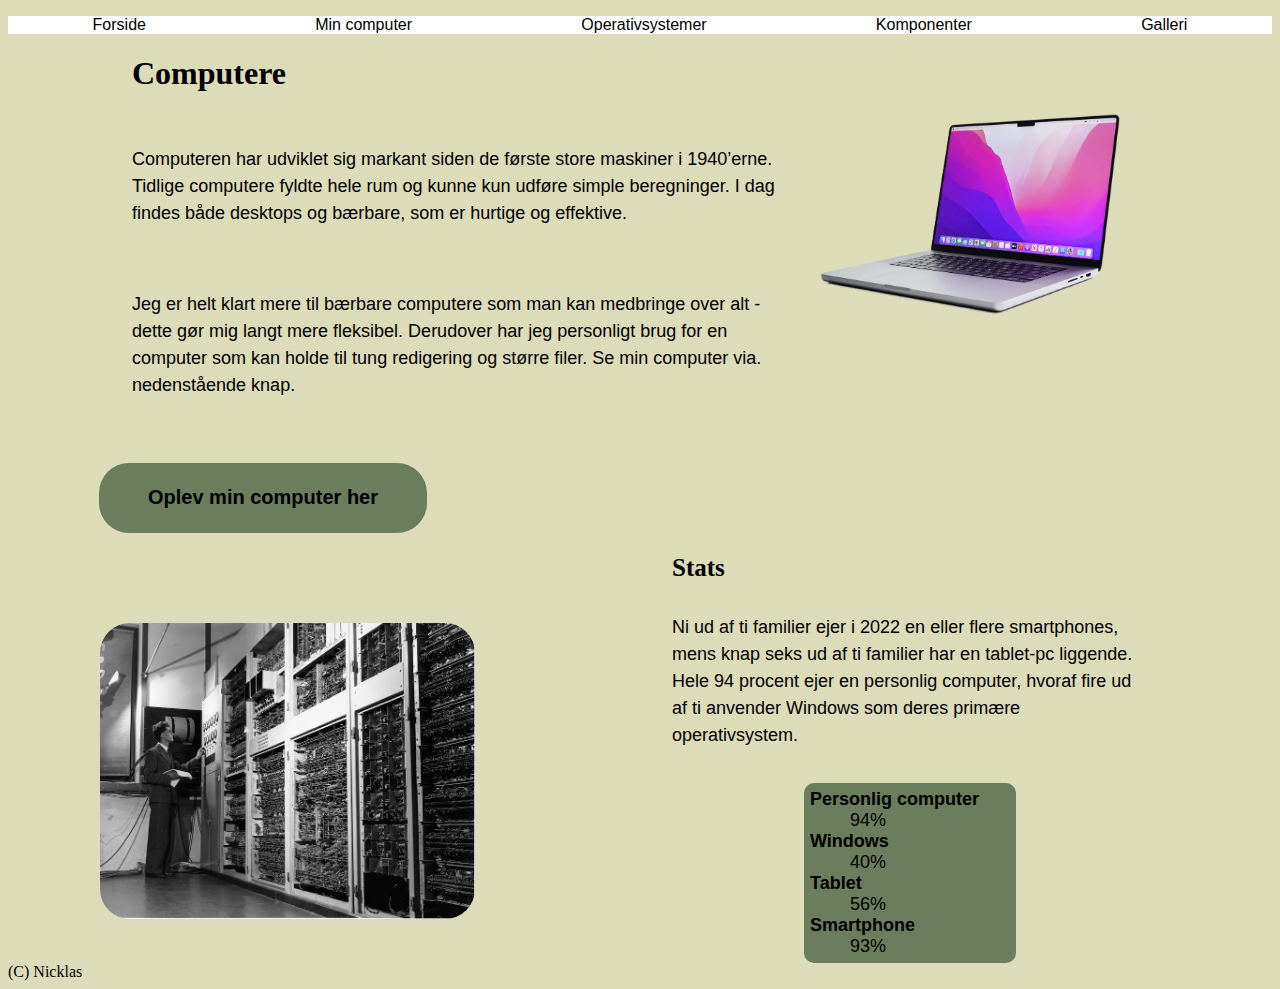
<file: index.html>
<!doctype html>
<html lang="da">
  <head>
    <meta charset="UTF-8" />
    <meta name="viewport" content="width=device-width, initial-scale=1.0" />
    <meta name="robots" content="noindex" />
    <title>Forside</title>
    <link rel="stylesheet" href="css/General.css" />
    <link rel="stylesheet" href="css/Layout.css" />
  </head>
  <body>
    <header>
      <nav>
        <ul>
          <li><a href="index.html">Forside</a></li>
          <li><a href="min_computer.html">Min computer</a></li>
          <li><a href="operativsystemer.html">Operativsystemer</a></li>
          <li><a href="komponenter.html">Komponenter</a></li>
          <li><a href="galleri.html">Galleri</a></li>
        </ul>
      </nav>
    </header>
    <main>
      <h1>Computere</h1>
      <section class="grid_2-1">
        <div class="pgrid_2-1">
          <p>Computeren har udviklet sig markant siden de første store maskiner i 1940’erne. Tidlige computere fyldte hele rum og kunne kun udføre simple beregninger. I dag findes både desktops og bærbare, som er hurtige og effektive.</p>
          <p>
            Jeg er helt klart mere til bærbare computere som man kan medbringe over alt - dette gør mig langt mere fleksibel. Derudover har jeg personligt brug for en computer som kan holde til tung redigering og større filer. Se min computer via.
            nedenstående knap.
          </p>
          <a href="min_computer.html" class="cta-btn">Oplev min computer her</a>
        </div>
        <img src="imgs/computer-cutout.webp" alt="Billede af macbook" class="noradius" style="width: 300px" />
      </section>
      <section class="grid_1-1">
        <img src="imgs/computer-old.webp" alt="Computer fra ældre tider" style="width: 375px" class="margin order" />
        <div>
          <h2>Stats</h2>
          <p class="box01">
            Ni ud af ti familier ejer i 2022 en eller flere smartphones, mens knap seks ud af ti familier har en tablet-pc liggende. Hele 94 procent ejer en personlig computer, hvoraf fire ud af ti anvender Windows som deres primære operativsystem.
          </p>
          <dl class="text">
            <dt class="bold">Personlig computer</dt>
            <dd>94%</dd>
            <dt class="bold">Windows</dt>
            <dd>40%</dd>
            <dt class="bold">Tablet</dt>
            <dd>56%</dd>
            <dt class="bold">Smartphone</dt>
            <dd>93%</dd>
          </dl>
        </div>
      </section>
    </main>
    <footer>(C) Nicklas</footer>
  </body>
</html>
</file>
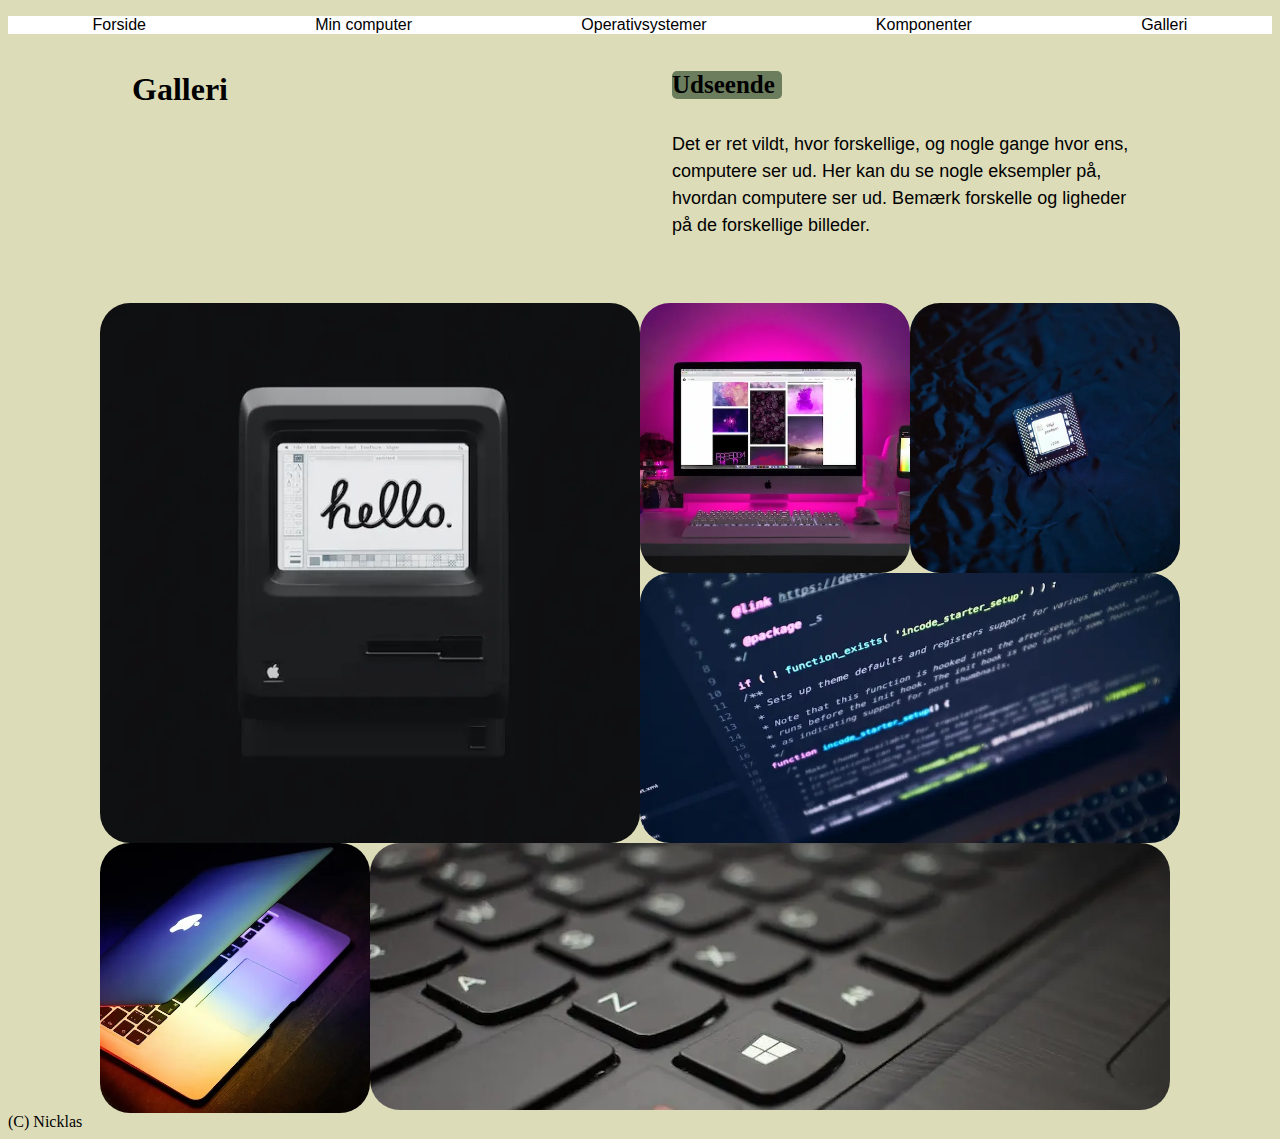
<file: galleri.html>
<!doctype html>
<html lang="da">
  <head>
    <meta charset="UTF-8" />
    <meta name="viewport" content="width=device-width, initial-scale=1.0" />
    <meta name="robots" content="noindex" />
    <title>Galleri</title>
    <link rel="stylesheet" href="css/General.css" />
    <link rel="stylesheet" href="css/Layout.css" />
  </head>
  <body>
    <header>
      <nav>
        <ul>
          <li><a href="index.html">Forside</a></li>
          <li><a href="min_computer.html">Min computer</a></li>
          <li><a href="operativsystemer.html">Operativsystemer</a></li>
          <li><a href="komponenter.html">Komponenter</a></li>
          <li><a href="galleri.html">Galleri</a></li>
        </ul>
      </nav>
    </header>
    <main>
      <section class="grid_1-1">
        <div>
          <h1>Galleri</h1>
        </div>
        <div class="tekst">
          <h2 class="udseende">Udseende</h2>
          <p>Det er ret vildt, hvor forskellige, og nogle gange hvor ens, computere ser ud. Her kan du se nogle eksempler på, hvordan computere ser ud. Bemærk forskelle og ligheder på de forskellige billeder.</p>
        </div>
      </section>
      <section class="grid_1-1-1-1">
        <img class="box01" src="imgs/galleri/apple-84.webp" alt="Apple" />
        <img class="box02" src="imgs/galleri/desktop-setup.webp" alt="desktop-setup" />
        <img class="box03" src="imgs/galleri/intel-chip.webp" alt="intel-chip" />
        <img class="box04" src="imgs/galleri/code.webp" alt="code" />
        <img class="box05" src="imgs/galleri/macbook.webp" alt="macbook" />
        <img class="box06" src="imgs/galleri/keyboard.webp" alt="keyboard" />
      </section>
    </main>
    <footer>(C) Nicklas</footer>
  </body>
</html>
</file>
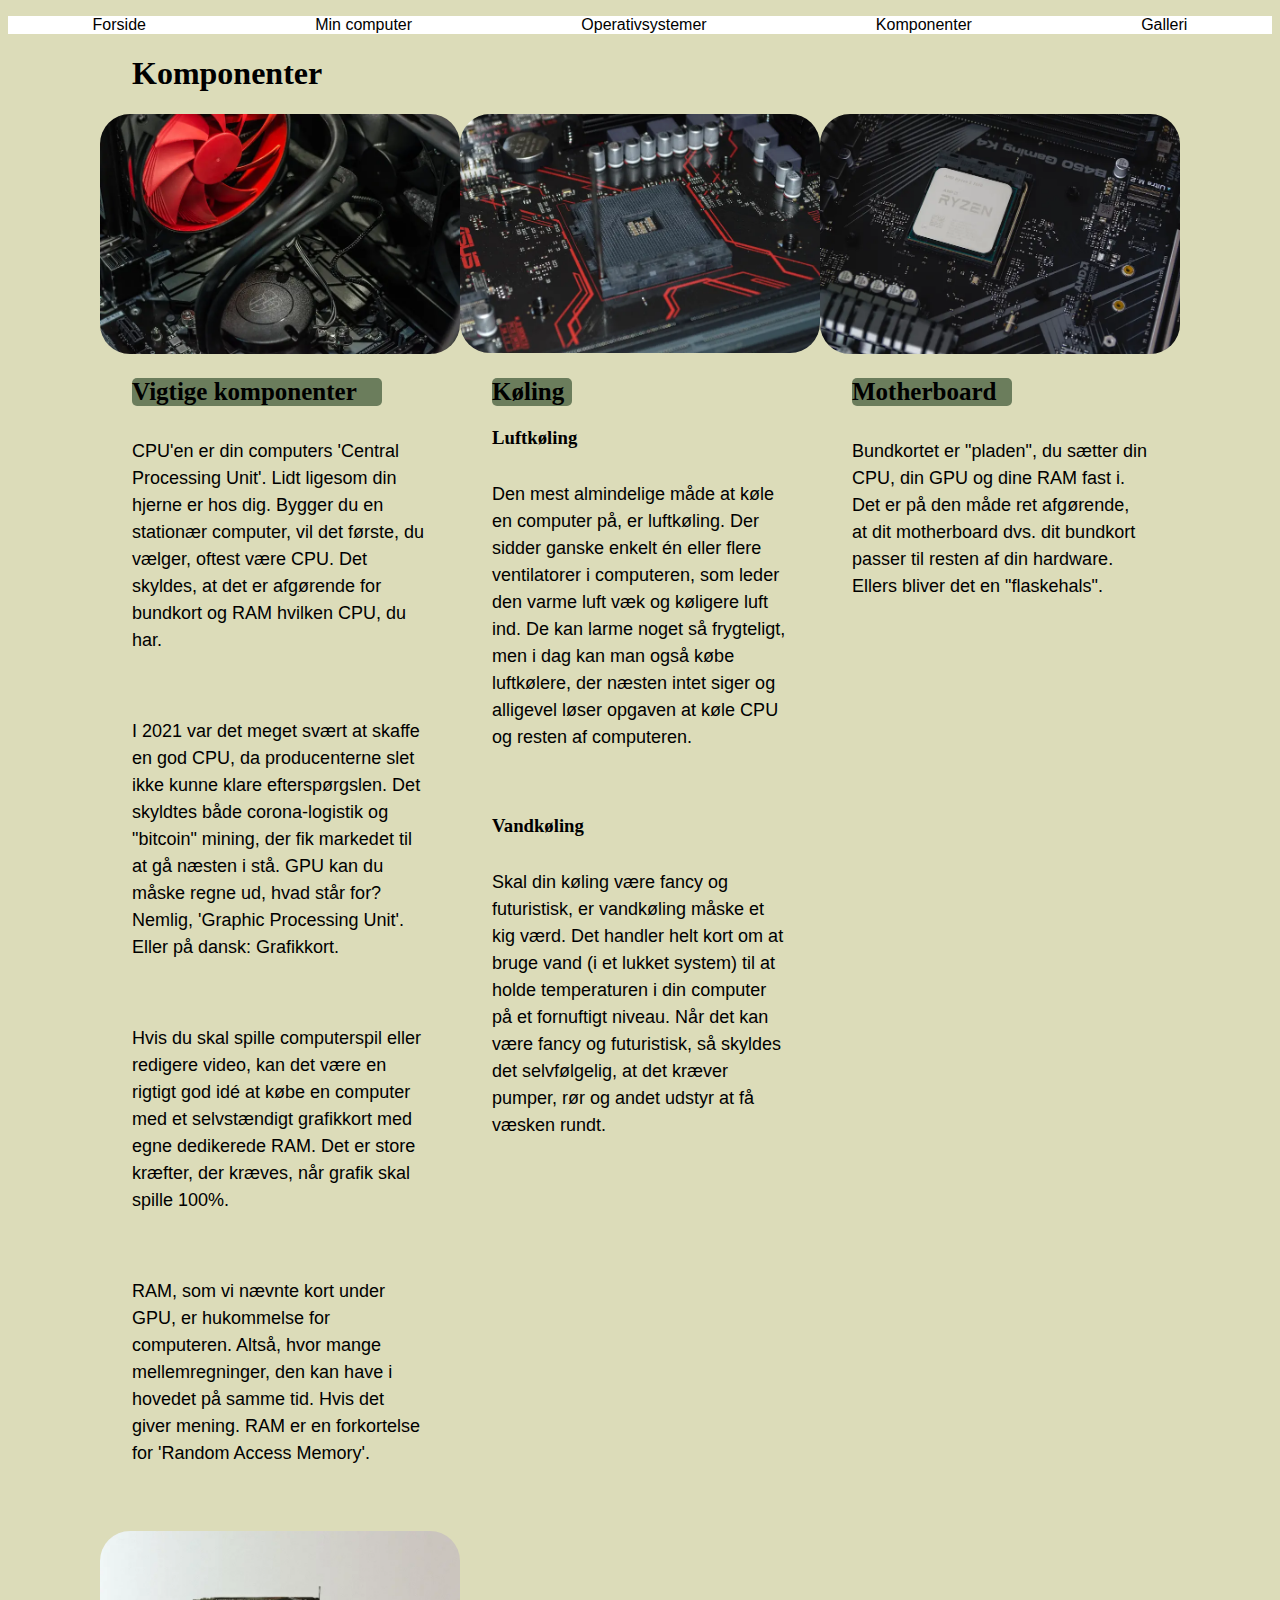
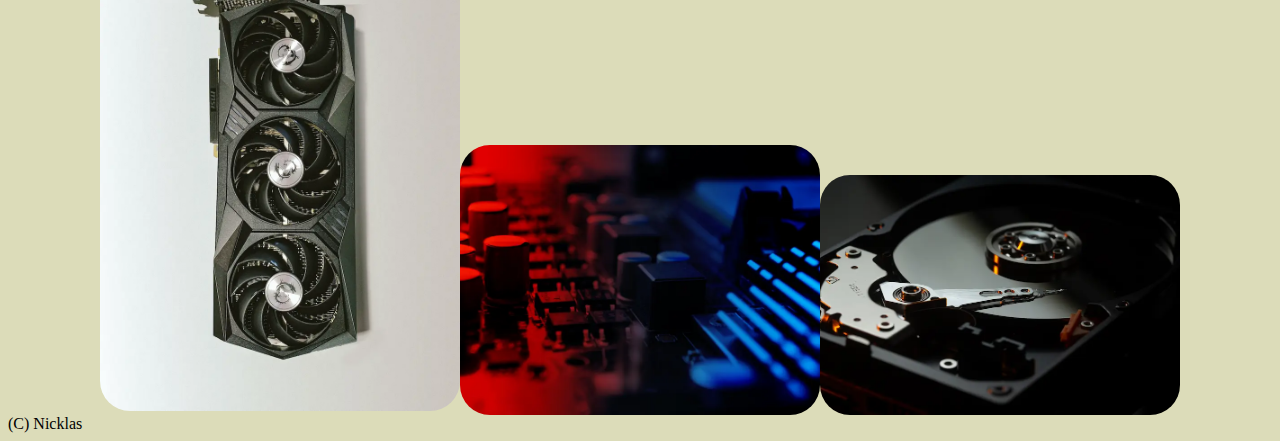
<file: komponenter.html>
<!doctype html>
<html lang="da">
  <head>
    <meta charset="UTF-8" />
    <meta name="viewport" content="width=device-width, initial-scale=1.0" />
    <meta name="robots" content="noindex" />
    <title>Komponenter</title>
    <link rel="stylesheet" href="css/General.css" />
    <link rel="stylesheet" href="css/Layout.css" />
  </head>
  <body>
    <header>
      <nav>
        <ul>
          <li><a href="index.html">Forside</a></li>
          <li><a href="min_computer.html">Min computer</a></li>
          <li><a href="operativsystemer.html">Operativsystemer</a></li>
          <li><a href="komponenter.html">Komponenter</a></li>
          <li><a href="galleri.html">Galleri</a></li>
        </ul>
      </nav>
    </header>
    <main>
      <h1>Komponenter</h1>
      <section class="grid_1-1-1">
        <section class="flex.col">
          <div>
            <img src="imgs/komponenter/luft.webp" alt="Køling" style="width: 375px" />
            <h2 class="boks">Vigtige komponenter</h2>
            <p>
              CPU'en er din computers 'Central Processing Unit'. Lidt ligesom din hjerne er hos dig. Bygger du en stationær computer, vil det første, du vælger, oftest være CPU. Det skyldes, at det er afgørende for bundkort og RAM hvilken CPU, du
              har.
            </p>
            <p>
              I 2021 var det meget svært at skaffe en god CPU, da producenterne slet ikke kunne klare efterspørgslen. Det skyldtes både corona-logistik og "bitcoin" mining, der fik markedet til at gå næsten i stå. GPU kan du måske regne ud, hvad står
              for? Nemlig, 'Graphic Processing Unit'. Eller på dansk: Grafikkort.
            </p>
            <p>Hvis du skal spille computerspil eller redigere video, kan det være en rigtigt god idé at købe en computer med et selvstændigt grafikkort med egne dedikerede RAM. Det er store kræfter, der kræves, når grafik skal spille 100%.</p>
            <p>RAM, som vi nævnte kort under GPU, er hukommelse for computeren. Altså, hvor mange mellemregninger, den kan have i hovedet på samme tid. Hvis det giver mening. RAM er en forkortelse for 'Random Access Memory'.</p>
          </div>
          <img src="imgs/komponenter/grafikkort.webp" alt="Her vises der et grafikkort" style="width: 375px" />
        </section>
        <section class="flex-col">
          <div>
            <img src="imgs/komponenter/motherboard2.webp" alt="motherboard2" style="width: 375px" />
            <h2 class="ramme">Køling</h2>
            <h3>Luftkøling</h3>
            <p>
              Den mest almindelige måde at køle en computer på, er luftkøling. Der sidder ganske enkelt én eller flere ventilatorer i computeren, som leder den varme luft væk og køligere luft ind. De kan larme noget så frygteligt, men i dag kan man
              også købe luftkølere, der næsten intet siger og alligevel løser opgaven at køle CPU og resten af computeren.
            </p>
            <h3>Vandkøling</h3>
            <p>
              Skal din køling være fancy og futuristisk, er vandkøling måske et kig værd. Det handler helt kort om at bruge vand (i et lukket system) til at holde temperaturen i din computer på et fornuftigt niveau. Når det kan være fancy og
              futuristisk, så skyldes det selvfølgelig, at det kræver pumper, rør og andet udstyr at få væsken rundt.
            </p>
          </div>
          <img src="imgs/komponenter/motherboard1.webp" alt="luftkøling" />
        </section>
        <section class="flex-col">
          <div>
            <img src="imgs/komponenter/processor.webp" alt="processor" style="width: 375px" />
            <h2 class="motherboard">Motherboard</h2>
            <p>Bundkortet er "pladen", du sætter din CPU, din GPU og dine RAM fast i. Det er på den måde ret afgørende, at dit motherboard dvs. dit bundkort passer til resten af din hardware. Ellers bliver det en "flaskehals".</p>
          </div>
          <img src="imgs/komponenter/vand.webp" alt="Vand" style="width: 375px" />
        </section>
      </section>
    </main>
    <footer>(C) Nicklas</footer>
  </body>
</html>
</file>
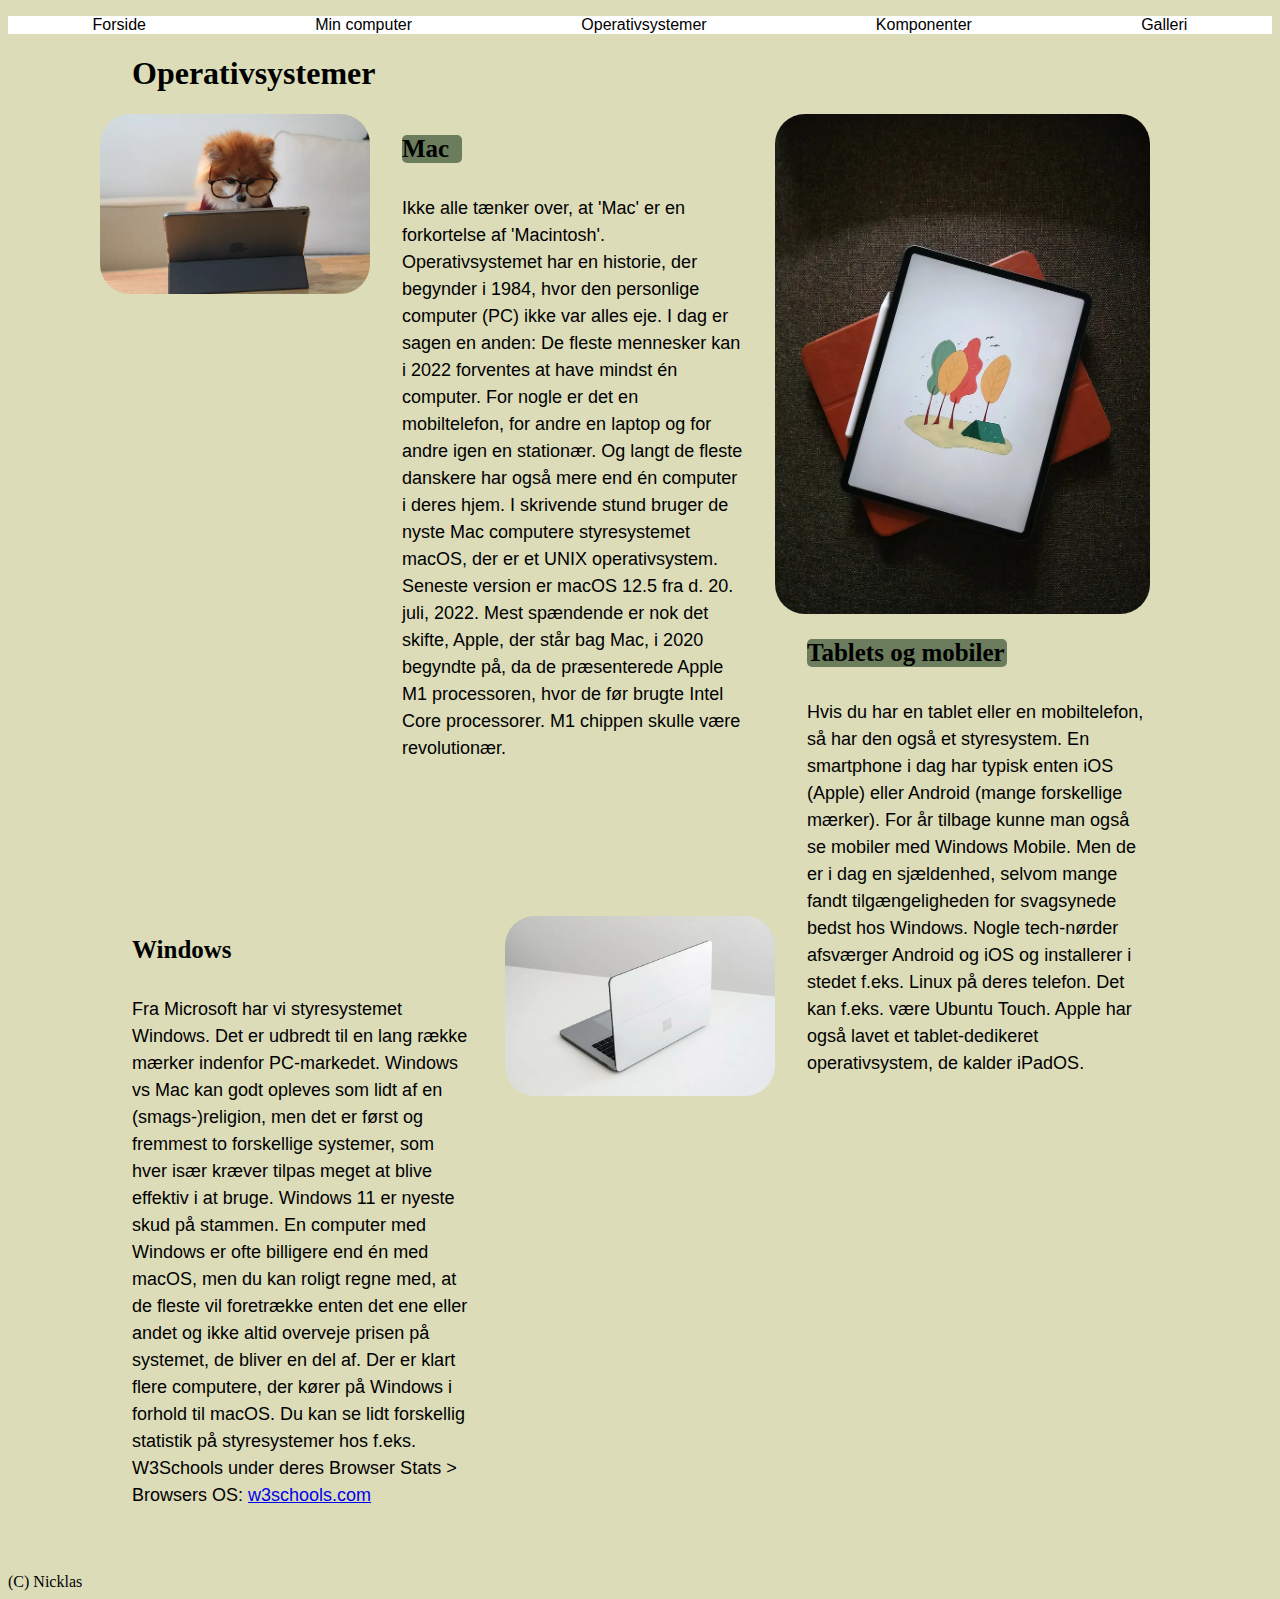
<file: operativsystemer.html>
<!doctype html>
<html lang="da">
  <head>
    <meta charset="UTF-8" />
    <meta name="viewport" content="width=device-width, initial-scale=1.0" />
    <meta name="robots" content="noindex" />
    <title>Operativsystemer</title>
    <link rel="stylesheet" href="css/General.css" />
    <link rel="stylesheet" href="css/Layout.css" />
  </head>
  <body>
    <header>
      <nav>
        <ul>
          <li><a href="index.html">Forside</a></li>
          <li><a href="min_computer.html">Min computer</a></li>
          <li><a href="operativsystemer.html">Operativsystemer</a></li>
          <li><a href="komponenter.html">Komponenter</a></li>
          <li><a href="galleri.html">Galleri</a></li>
        </ul>
      </nav>
    </header>
    <main>
      <h1>Operativsystemer</h1>
      <section class="grid_5-3">
        <div>
          <section class="grid_2-3">
            <img src="imgs/mac.webp" alt="et dyr der sidder med en ipad" style="width: 375px" />
            <div>
              <h2 class="mac">Mac</h2>

              <p>
                Ikke alle tænker over, at 'Mac' er en forkortelse af 'Macintosh'. Operativsystemet har en historie, der begynder i 1984, hvor den personlige computer (PC) ikke var alles eje. I dag er sagen en anden: De fleste mennesker kan i 2022
                forventes at have mindst én computer. For nogle er det en mobiltelefon, for andre en laptop og for andre igen en stationær. Og langt de fleste danskere har også mere end én computer i deres hjem. I skrivende stund bruger de nyste Mac
                computere styresystemet macOS, der er et UNIX operativsystem. Seneste version er macOS 12.5 fra d. 20. juli, 2022. Mest spændende er nok det skifte, Apple, der står bag Mac, i 2020 begyndte på, da de præsenterede Apple M1 processoren,
                hvor de før brugte Intel Core processorer. M1 chippen skulle være revolutionær.
              </p>
            </div>
          </section>
          <section class="grid_3-2">
            <div class="order">
              <h2>Windows</h2>

              <p>
                Fra Microsoft har vi styresystemet Windows. Det er udbredt til en lang række mærker indenfor PC-markedet. Windows vs Mac kan godt opleves som lidt af en (smags-)religion, men det er først og fremmest to forskellige systemer, som hver
                især kræver tilpas meget at blive effektiv i at bruge. Windows 11 er nyeste skud på stammen. En computer med Windows er ofte billigere end én med macOS, men du kan roligt regne med, at de fleste vil foretrække enten det ene eller
                andet og ikke altid overveje prisen på systemet, de bliver en del af. Der er klart flere computere, der kører på Windows i forhold til macOS. Du kan se lidt forskellig statistik på styresystemer hos f.eks. W3Schools under deres
                Browser Stats > Browsers OS:
                <a href="//www.w3schools.com/browsers/browsers_os.asp">w3schools.com</a>
              </p>
            </div>
            <img class="order" src="imgs/windows.webp" alt="Billede af windows computer" style="width: 375px" />
          </section>
        </div>
        <div>
          <img src="imgs/tablet.webp" alt="Et billede af en tablet" style="width: 375px" />
          <h2 class="tablet">Tablets og mobiler</h2>
          <p>
            Hvis du har en tablet eller en mobiltelefon, så har den også et styresystem. En smartphone i dag har typisk enten iOS (Apple) eller Android (mange forskellige mærker). For år tilbage kunne man også se mobiler med Windows Mobile. Men de er
            i dag en sjældenhed, selvom mange fandt tilgængeligheden for svagsynede bedst hos Windows. Nogle tech-nørder afsværger Android og iOS og installerer i stedet f.eks. Linux på deres telefon. Det kan f.eks. være Ubuntu Touch. Apple har også
            lavet et tablet-dedikeret operativsystem, de kalder iPadOS.
          </p>
        </div>
      </section>
    </main>
    <footer>(C) Nicklas</footer>
  </body>
</html>
</file>
<file: css/General.css>
body {
  background-color: #dcdcb9;
}
p {
  margin-top: 2rem;
  margin-bottom: 4rem;
  margin-left: 2rem;
  margin-right: 2rem;
  line-height: 1.5;
  font-size: 18px;
  font-family: Arial, Helvetica, sans-serif;
}
dl {
  border: 6px solid #6b7d5c;
  border-radius: 10px;
  width: 200px;
  background-color: #6b7d5c;
  /* margin-bottom: 4rem; */
  font-size: 18px;
  font-family: Arial, Helvetica, sans-serif;
}
.bold {
  font-weight: 700;
}
h2 {
  /* margin-top: 4rem; */
}
.specs {
  /* border-radius: 10px; */
  width: 300px;
  line-height: 1.3;
  margin-left: 30px;
}
.specs dt {
  width: 150px;
  border-radius: 5px;
}
.badge {
  /* margin-bottom: 1rem;
  margin-top: 1rem; */
  font-weight: 700;
  font-size: 16px;
}
.su {
  border: 6px solid;
}
section {
  /* border: 6px solid rgb(17, 10, 10);
  align-items: center;
  height: 530px;
  margin-bottom: 50px; */
}
.ramme {
  width: 80px;
  border-radius: 5px;
  background-color: #6b7d5c;
  font-size: 25px;
}
.cta-btn {
  display: inline-block;
  padding: 20px 28px;
  text-decoration: none;
  font-size: 20px;
  background-color: #6b7d5c;
  padding: 20px 14px;
  width: 300px;
  text-decoration: none;
  /* margin: 0 auto; */
  border-radius: 30px;
  height: 30px;
  display: flex;
  justify-content: center;
  align-items: center;
  color: #000000;
  font-size: 20px;
  font-weight: 700;
}
/* img {
  width: 350px;
  border-radius: 30px;
  margin: 0 auto; */
/* } */

h1,
h2,
h3 {
  font-family: "Times New Roman", Times, serif;
  margin-left: 2rem;
  margin-right: 2rem;
}
div {
  font-family: Arial, Helvetica, sans-serif;
}
nav {
  font-family: Arial, Helvetica, sans-serif;
}
.noradius {
  border-radius: 0;
  /* margin-top: 50px;
  margin-bottom: 50px; */
}
.boks {
  background-color: #6b7d5c;
  width: 250px;
  border-radius: 5px;
  font-size: 25px;
}
.størreboks {
  background-color: #6b7d5c;
  border-radius: 5px;
  width: 175px;
  font-size: 25px;
}
h2 {
  font-size: 25px;
}
.mac {
  background-color: #6b7d5c;
  border-radius: 5px;
  width: 60px;
}
.windows {
  background-color: #6b7d5c;
  border-radius: 5px;
  width: 110px;
}
.tablet {
  background-color: #6b7d5c;
  border-radius: 5px;
  width: 200px;
}
.motherboard {
  background-color: #6b7d5c;
  border-radius: 5px;
  width: 160px;
}
.udseende {
  background-color: #6b7d5c;
  border-radius: 5px;
  width: 110px;
}
/* .gg {
  margin: 0 auto;
  margin-bottom: 20px;
}
.gg1 {
  margin-bottom: 20px;
  margin-top: -30px;
} */
.text {
  font-size: 18px;
  margin: 0 auto;
  margin-top: -30px;
}
nav a {
  text-decoration: none;
  color: #000000;
}
/* .margin {
  margin-bottom: 50px;
} */

ul {
  display: flex;
  list-style-type: none;
  padding: 0;
  justify-content: space-around;
  background-color: white;
}

.order {
  margin-top: 90px;
}
main {
  max-width: 1080px;
  margin: 0 auto;
}
</file>
<file: css/Layout.css>
img {
  max-width: 100%;
  border-radius: 30px;
}
@media (width > 800px) {
  .grid_2-1 {
    display: grid;
    grid-template-columns: 2fr 1fr;
    grid-column: -1/-3;
  }
  .cta-btn {
    margin-left: -1px;
  }
  .grid_1-1 {
    display: grid;
    grid-template-columns: 1fr 1fr;
  }
  .grid_5-3 {
    display: grid;
    grid-template-columns: 5fr 3fr;
  }

  .grid_2-3 {
    display: grid;
    grid-template-columns: 2fr 3fr;
  }
  .grid_3-2 {
    display: grid;
    grid-template-columns: 3fr 2fr;
  }
  .order {
    order: -1;
  }
  .grid_1-1 {
    display: grid;
    grid-template-columns: 1fr 1fr;
  }
  .tekst {
    max-width: 65ch;
  }
  .grid_1-1-1-1 {
    display: grid;
    grid-template-columns: 1fr 1fr 1fr 1fr;
  }
  .box01 {
    grid-column: span 2;
    grid-row: span 2;
  }
  .box04 {
    grid-column: span 2;
  }
  .box06 {
    grid-column: span 3;
  }
  .grid_1-1-1 {
    display: grid;
    grid-template-columns: 1fr 1fr 1fr;
  }
  .flex-col {
    display: flex;
    flex-direction: column;
    justify-content: space-between;
  }
}
</file>
